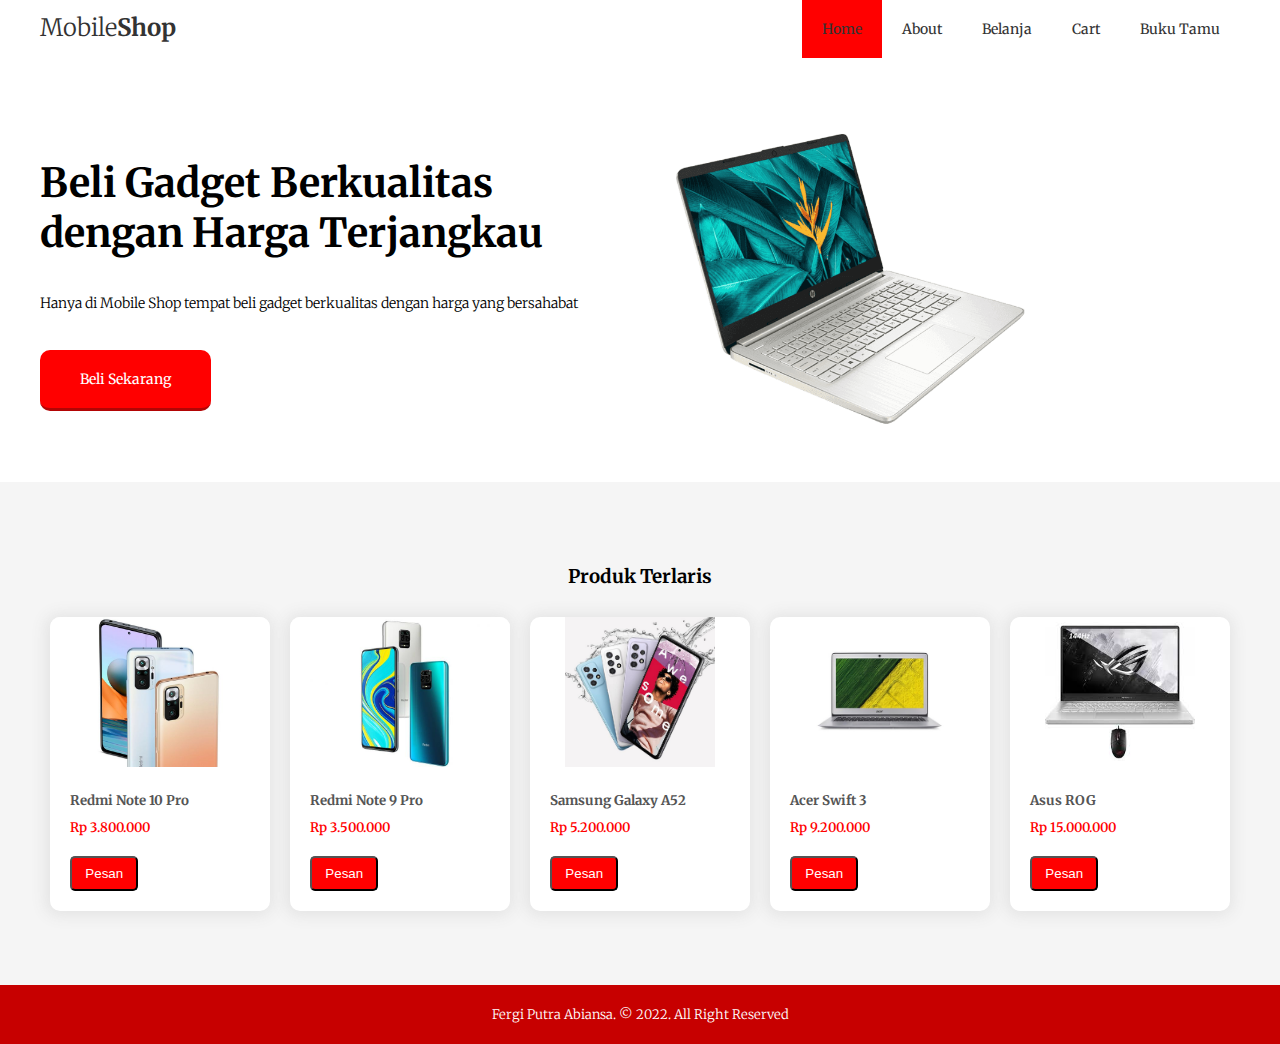
<file: index.html>
<!DOCTYPE html>
<html lang="en">
<head>
    <meta charset="UTF-8">
    <meta name="viewport" content="width=device-width, initial-scale=1.0">
    <title>Mobile Shop</title>
    <link href="https://fonts.googleapis.com/css2?family=Merriweather:wght@300;400;700;900&display=swap" rel="stylesheet">
    <link rel="stylesheet" href="style.css">
    <script src="script.js"></script>
</head>
<body>

    <!-- Header -->
    <div class="header">
        <div class="wrapper">
            <div class="logo">
                <h1><a href=""><span>Mobile</span>Shop</a></h1>
            </div>
            <div class="menu">
                <ul>
                    <li class="active"><a href="#">Home</a></li>
                    <li><a href="About.html">About</a></li>
                    <li><a href="Belanja.html">Belanja</a></li>
                    <li><a href="Cart.html">Cart</a></li>
                    <li><a href="buku_tamu.html">Buku Tamu</a></li>
                </ul>
            </div>
        </div>
    </div>
    <!-- Header -->
    <!-- Hero -->
    <div class="hero">
        <div class="wrapper">
            <div class="hero-text">
                <h2>Beli Gadget Berkualitas dengan Harga Terjangkau</h2>
                <p>Hanya di Mobile Shop tempat beli gadget berkualitas dengan harga yang bersahabat </p>
                <a href="Belanja.php">Beli Sekarang</a>
            </div>
            <div class="hero-image">
                <img src="image/gambar.png" alt="">
            </div>
        </div>
    </div>
    <!-- End Hero -->
    <!-- Catalog -->
    <div class="catalog">
        <h3>Produk Terlaris</h3>
        <div class="wrapper">
            <div class="catalog-item">
                <img src="image/hp 1.jpg" alt="">
                <div class="desc">
                    <div class="title">
                        <h5>Redmi Note 10 Pro</h5>
                    </div>
                    <div class="price">
                        Rp 3.800.000
                    </div>
                    <br>
                    <button onClick="myFunction()" type="submit" name="submit">Pesan</button>
                </div>
                
            </div>
            <div class="catalog-item">
                <img src="image/hp 2.jpg" alt="">
                <div class="desc">
                    <div class="title">
                        <h5>Redmi Note 9 Pro</h5>
                    </div>
                    <div class="price">
                        Rp 3.500.000
                    </div>
                    <br>
                    <button onClick="myFunction()" type="submit" name="submit">Pesan</button>
                </div>
                
            </div>
            <div class="catalog-item">
                <img src="image/hp3.jfif" alt="">
                <div class="desc">
                    <div class="title">
                        <h5>Samsung Galaxy A52</h5>
                    </div>
                    <div class="price">
                        Rp 5.200.000
                    </div>
                    <br>
                    <button onClick="myFunction()" type="submit" name="submit">Pesan</button>
                </div>
                
            </div>
            <div class="catalog-item">
                <img src="image/laptop 1.jfif" alt="">
                <div class="desc">
                    <div class="title">
                        <h5>Acer Swift 3</h5>
                    </div>
                    <div class="price">
                        Rp 9.200.000
                    </div>
                    <br>
                    <button onClick="myFunction()" type="submit" name="submit">Pesan</button>
                </div>
                
            </div>
            <div class="catalog-item">
                <img src="image/laptop 2.jfif" alt="">
                <div class="desc">
                    <div class="title">
                        <h5>Asus ROG</h5>
                    </div>
                    <div class="price">
                        Rp 15.000.000
                    </div>
                    <br>
                    <button onClick="myFunction()" type="submit" name="submit">Pesan</button>
                </div>
            </div>
        </div>
    </div>
    <!-- Catalog -->
    <!-- Footer -->
    <div class="footer">
        <p>Fergi Putra Abiansa. &copy; 2022. All Right Reserved</p>
    </div>
    <!-- End Footer -->
</file>
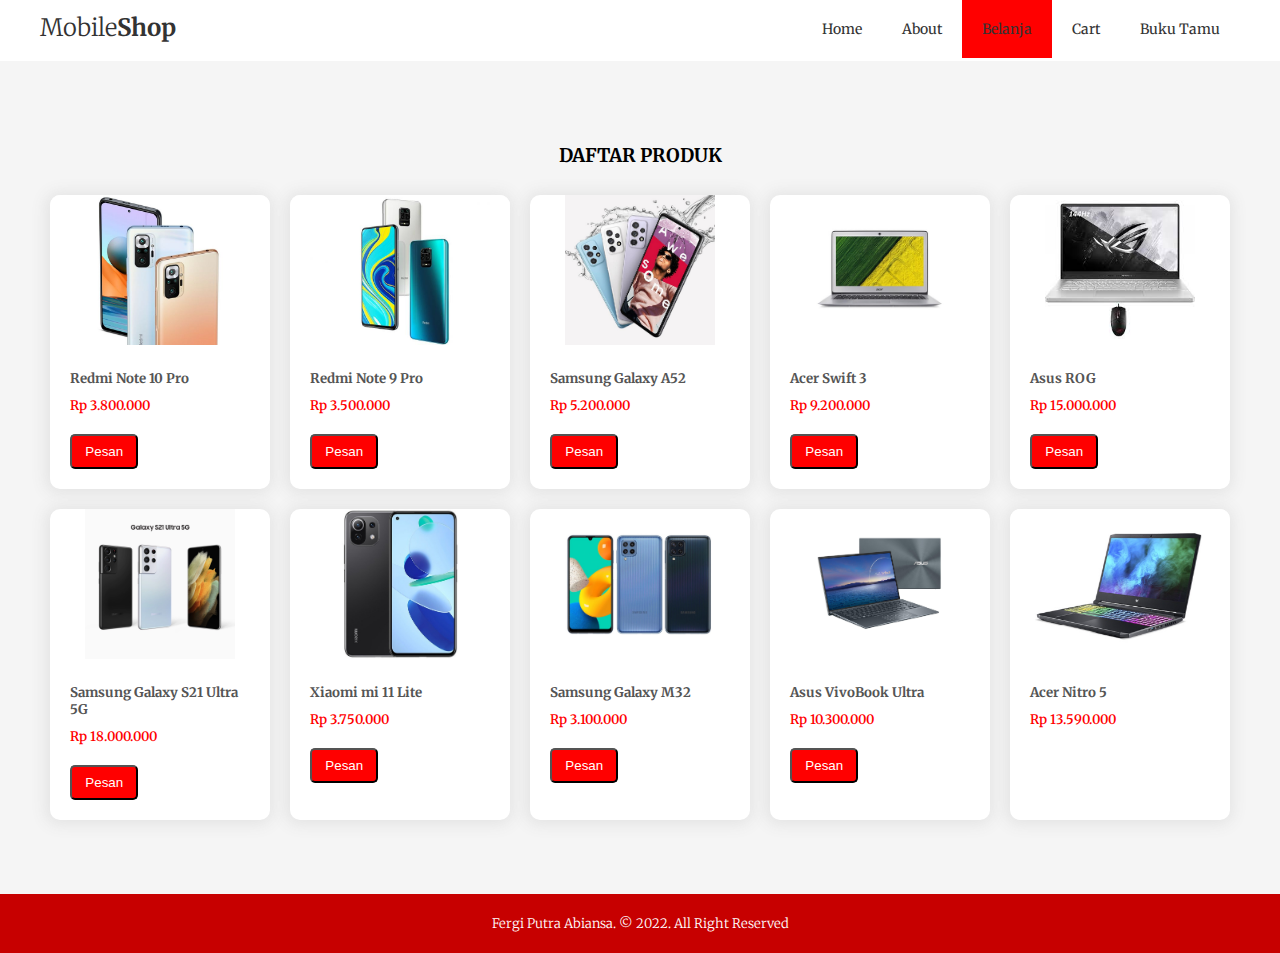
<file: Belanja.html>
<!DOCTYPE html>
<html lang="en">
<head>
    <meta charset="UTF-8">
    <meta name="viewport" content="width=device-width, initial-scale=1.0">
    <title>Mobile Shop</title>
    <link href="https://fonts.googleapis.com/css2?family=Merriweather:wght@300;400;700;900&display=swap" rel="stylesheet">
    <link rel="stylesheet" href="style.css">
    <script src="script.js"></script>
</head>
<body>
    <!-- Header -->
    <div class="header">
        <div class="wrapper">
            <div class="logo">
                <h1><a href=""><span>Mobile</span>Shop</a></h1>
            </div>
            <div class="menu">
                <ul>
                    <li><a href="index.html">Home</a></li>
                    <li><a href="About.html">About</a></li>
                    <li class="active"><a href="#">Belanja</a></li>
                    <li><a href="Cart.html">Cart</a></li>
                    <li><a href="buku_tamu.html">Buku Tamu</a></li>
                </ul>
            </div>
        </div>
    </div>
    <!-- Header -->
    <div class="catalog">
        <h3>DAFTAR PRODUK</h3>

        <div class="row">
            <div class="wrapper">
                <div class="catalog-item">
                    <img src="image/hp 1.jpg" alt="">
                    <div class="desc">
                        <div class="title">
                            <h5>Redmi Note 10 Pro</h5>
                        </div>
                        <div class="price">
                            Rp 3.800.000
                        </div>
                        <br>
                        <button onClick="myFunction()" type="submit" name="submit">Pesan</button>
                    </div>
                    
                </div>
                <div class="catalog-item">
                    <img src="image/hp 2.jpg" alt="">
                    <div class="desc">
                        <div class="title">
                            <h5>Redmi Note 9 Pro</h5>
                        </div>
                        <div class="price">
                            Rp 3.500.000
                        </div>
                        <br>
                        <button onClick="myFunction()" type="submit" name="submit">Pesan</button>
                    </div>
                    
                </div>
                <div class="catalog-item">
                    <img src="image/hp3.jfif" alt="">
                    <div class="desc">
                        <div class="title">
                            <h5>Samsung Galaxy A52</h5>
                        </div>
                        <div class="price">
                            Rp 5.200.000
                        </div>
                        <br>
                        <button onClick="myFunction()" type="submit" name="submit">Pesan</button>
                    </div>
                    
                </div>
                <div class="catalog-item">
                    <img src="image/laptop 1.jfif" alt="">
                    <div class="desc">
                        <div class="title">
                            <h5>Acer Swift 3</h5>
                        </div>
                        <div class="price">
                            Rp 9.200.000
                        </div>
                        <br>
                        <button onClick="myFunction()" type="submit" name="submit">Pesan</button>
                    </div>
                    
                </div>
                <div class="catalog-item">
                    <img src="image/laptop 2.jfif" alt="">
                    <div class="desc">
                        <div class="title">
                            <h5>Asus ROG</h5>
                        </div>
                        <div class="price">
                            Rp 15.000.000
                        </div>
                        <br>
                        <button onClick="myFunction()" type="submit" name="submit">Pesan</button>
                    </div>
                </div>
            </div>
        </div>
        <div class="row">
            <div class="wrapper">
                <div class="catalog-item">
                    <img src="image/hp 4.jpg" alt="">
                    <div class="desc">
                        <div class="title">
                            <h5>Samsung Galaxy S21 Ultra 5G</h5>
                        </div>
                        <div class="price">
                            Rp 18.000.000
                        </div>
                        <br>
                        <button onClick="myFunction()" type="submit" name="submit">Pesan</button>
                    </div>
                    
                </div>
                <div class="catalog-item">
                    <img src="image/hp 5.jpg" alt="">
                    <div class="desc">
                        <div class="title">
                            <h5>Xiaomi mi 11 Lite</h5>
                        </div>
                        <div class="price">
                            Rp 3.750.000
                        </div>
                        <br>
                        <button onClick="myFunction()" type="submit" name="submit">Pesan</button>
                    </div>
                    
                </div>
                <div class="catalog-item">
                    <img src="image/hp 6.jfif" alt="">
                    <div class="desc">
                        <div class="title">
                            <h5>Samsung Galaxy M32</h5>
                        </div>
                        <div class="price">
                            Rp 3.100.000
                        </div>
                        <br>
                        <button onClick="myFunction()" type="submit" name="submit">Pesan</button>
                    </div>
                    
                </div>
                <div class="catalog-item">
                    <img src="image/laptop 3.png" alt="">
                    <div class="desc">
                        <div class="title">
                            <h5>Asus VivoBook Ultra</h5>
                        </div>
                        <div class="price">
                            Rp 10.300.000
                        </div>
                        <br>
                        <button onClick="myFunction()" type="submit" name="submit">Pesan</button>
                    </div>
                    
                </div>
                <div class="catalog-item">
                    <img src="image/laptop 4.jpg" alt="">
                    <div class="desc">
                        <div class="title">
                            <h5>Acer Nitro 5</h5>
                        </div>
                        <div class="price">
                            Rp 13.590.000
                        </div>
                        <br>
                        
                        
                    </div>
                    
                </div>
            </div>
        </div>
    </div>
    </div>
     <!-- Footer -->
     <div class="footer">
        <p>Fergi Putra Abiansa. &copy; 2022. All Right Reserved</p>
    </div>
    <!-- End Footer -->
</body>
</html>
</file>
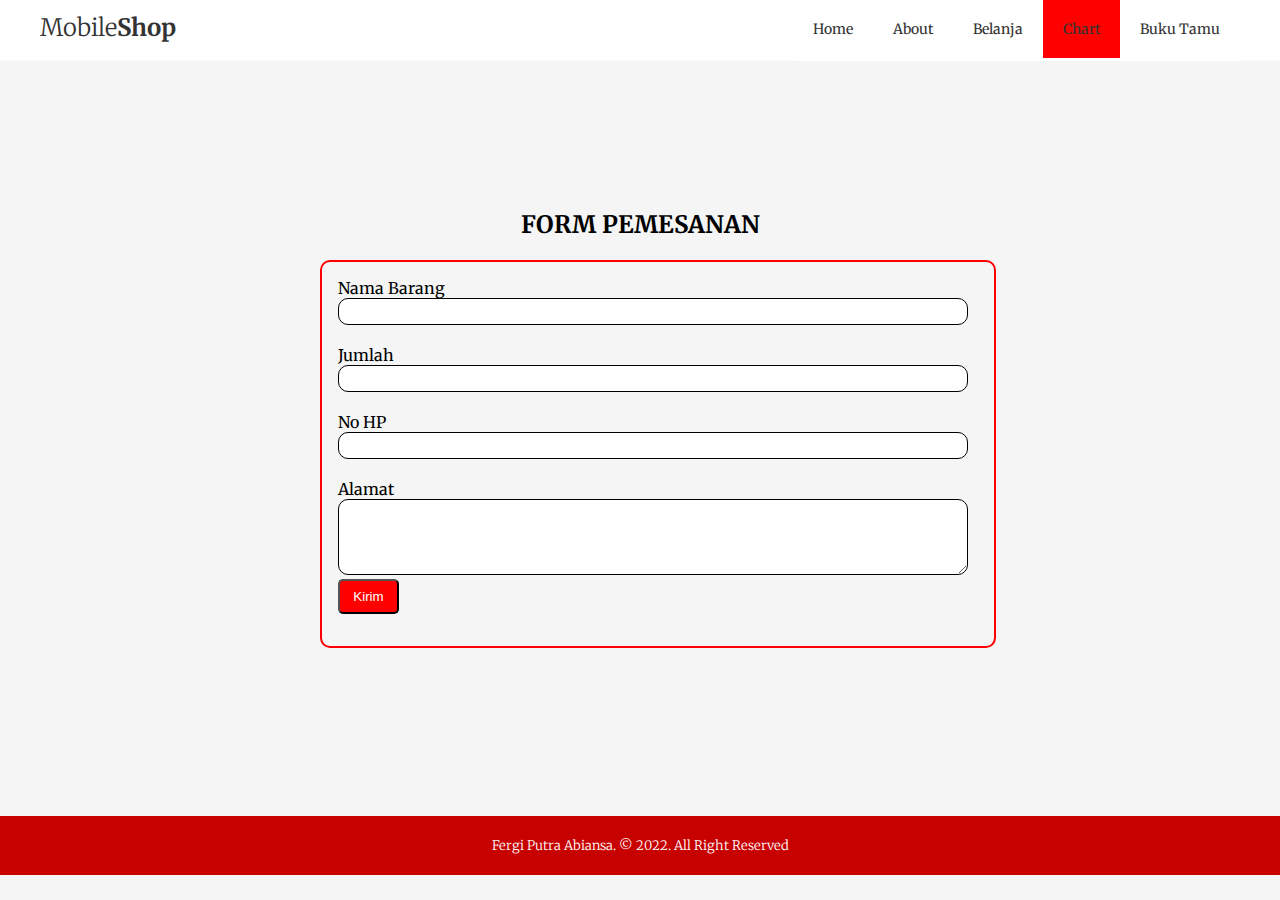
<file: Cart.html>
<!DOCTYPE html>
<html lang="en">
<head>
    <meta charset="UTF-8">
    <meta name="viewport" content="width=device-width, initial-scale=1.0">
    <title>Mobile Shop</title>
    <link href="https://fonts.googleapis.com/css2?family=Merriweather:wght@300;400;700;900&display=swap" rel="stylesheet">
    <link rel="stylesheet" href="style.css">
    <script src="script.js"></script>
</head>
<body>
    <!-- Header -->
    <div class="header">
        <div class="wrapper">
            <div class="logo">
                <h1><a href=""><span>Mobile</span>Shop</a></h1>
            </div>
            <div class="menu">
                <ul>
                    <li><a href="index.html">Home</a></li>
                    <li><a href="About.html">About</a></li>
                    <li><a href="Belanja.html">Belanja</a></li>
                    <li class="active"><a href="#">Chart</a></li>
                    <li><a href="buku_tamu.html">Buku Tamu</a></li>
                </ul>
            </div>
        </div>
    </div>
    <!-- Header -->
    <div class="pemesanan">
        <h2>FORM PEMESANAN</h2>
        <div class="frame">
            <form action="<?php echo $_SERVER['PHP_SELF'];?>" method="POST">
            <div>
                <label>Nama Barang</label>
                </div>
                <div>
                    <input type="text" name="fnama">
                </div>
                <br>
                <div>
                    <label>Jumlah</label>
                </div>
                <div>
                    <input type="email" name="femail">
                </div>
                <br>
                <div>
                    <label>No HP</label>
                </div>
                <div>
                    <input type="angka" name="fnohp">
                </div>
                <br>
                <div>
                    <label>Alamat</label>
                </div>
                <div>
                    <textarea name="fpesan" style="height: 64px"></textarea>
                </div>
                <button onClick="myButton()" type="submit" name="submit">Kirim</button>
                <p id="demo"></p>
            </form>
        </div>
        <br><br>
    </div>
        <!-- Footer -->
        <div class="footer">
        <p>Fergi Putra Abiansa. &copy; 2022. All Right Reserved</p>
    </div>
    <!-- End Footer -->

</body>
</html>
</file>
<file: style.css>
body {
    background: #f5f5f5;
    font-family: 'Merriweather', serif;
    margin: 0;
    padding: 0; 
}

.row:after {
  content: "";
  clear: both;
  display: table;
}

.container{
	width: 50%;
	margin: 0 auto;
}

.wrapper {
    margin: 0 auto;
    max-width: 1200px;
    padding: 0 20px;
    display: flex; 
}
  
.header {
  background: #fff; 
}

.header .logo {
  flex-basis: 20%;
  padding: 12px 0; 
}

.header .logo h1 {
  margin: 0;
  font-size: 1.5em; }

.header .logo h1 a {
  text-decoration: none;
  color: #333; }
.header .logo h1 span {
  font-weight: 300; }
.header .menu {
  flex-basis: 80%; }
.header .menu ul {
  float: right;
  margin: 0;
  padding: 0;
  list-style: none; }
.header .menu ul li {
  float: left; }
.header .menu ul li a {
  display: block;
  padding: 20px;
  font-size: 14px;
  text-decoration: none;
  color: #333;
  transition: 0.5ms;
  border-bottom: 3px solid white; }
.header .menu ul li a:hover {
  background: red;
  color: #fff;
  border-color: #950606; }

.active {
	background-color: red;
	color: #fff;
}  

.hero {
    background: #fff;
    padding: 5% 0 3%; }
    .hero-text {
      flex-basis: 50%; }
      .hero-text h2 {
        font-size: 2.5em; }
      .hero-text p {
        line-height: 25px;
        font-size: 14px;
        font-weight: 300; }
      .hero-text a {
        display: inline-block;
        background: red;
        color: #fff;
        text-decoration: none;
        padding: 20px 40px;
        border-radius: 10px;
        font-size: 14px;
        border-bottom: 3px solid #b30505;
        margin-top: 20px; }
    .hero-image {
      flex-basis: 50%; }
      .hero-image img {
        width: 70%; }

.catalog {
  padding: 5% 0; }
.catalog h3{
    text-align: center;
}
.catalog-item {
  background: #fff;
  margin: 10px;
  border-radius: 10px;
  overflow: hidden;
  box-shadow: -1px 1px 16px 3px #e2e2e2;
  flex-basis: 20%; }
.catalog-item .desc {
  padding: 20px; }
.catalog-item .desc .title h5 {
  margin: 5px 0 10px;
  color: #555; }
.catalog-item .desc .price {
  font-size: 13px;
  font-weight: 600;
  color: red; }
.catalog-item img {
  display: block;
  margin: 0 auto;
  height: 150px; }
.about{
    text-align: center;
    line-height: 3em;
}

div.SM img{
    padding: 0 15px;
    font-size: 30px;
    transition: 0.4s;
    width: 1em ;
}

.frame{
  display: block;
  border: 2px solid red;
  border-radius: 10px;
  width: 100%;
  padding: 1em;
}

.komentar {
  width: 70%;
  padding: 10% 15%;
  box-shadow: 0 1px 3px rgba(0, 0, 0, 0.12);
}

.pemesanan {
  width: 50%;
  padding: 10% 25%;
  box-shadow: 0 1px 3px rgb(0 0 0 / 12%);
}

.komentar,.pemesanan h2{
  text-align: center;
}

button{
  background: red;
  color: white;
  padding: 0.6em 1em;
  border-radius: 5px;
}

button a{
  color: white;
  text-decoration: none;
}

form input,textarea{
  margin: auto;
  width: 95%;
  border: 0.1em solid black;
  border-radius: 10px;
  padding: 5px 10px;
}
          
.footer {
  background: rgb(199, 0, 0);
  color: #fff;
  font-size: 13px;
  font-weight: 300;
  margin: 0 auto;
  padding: 8px 20px;
  text-align: center; }
</file>
